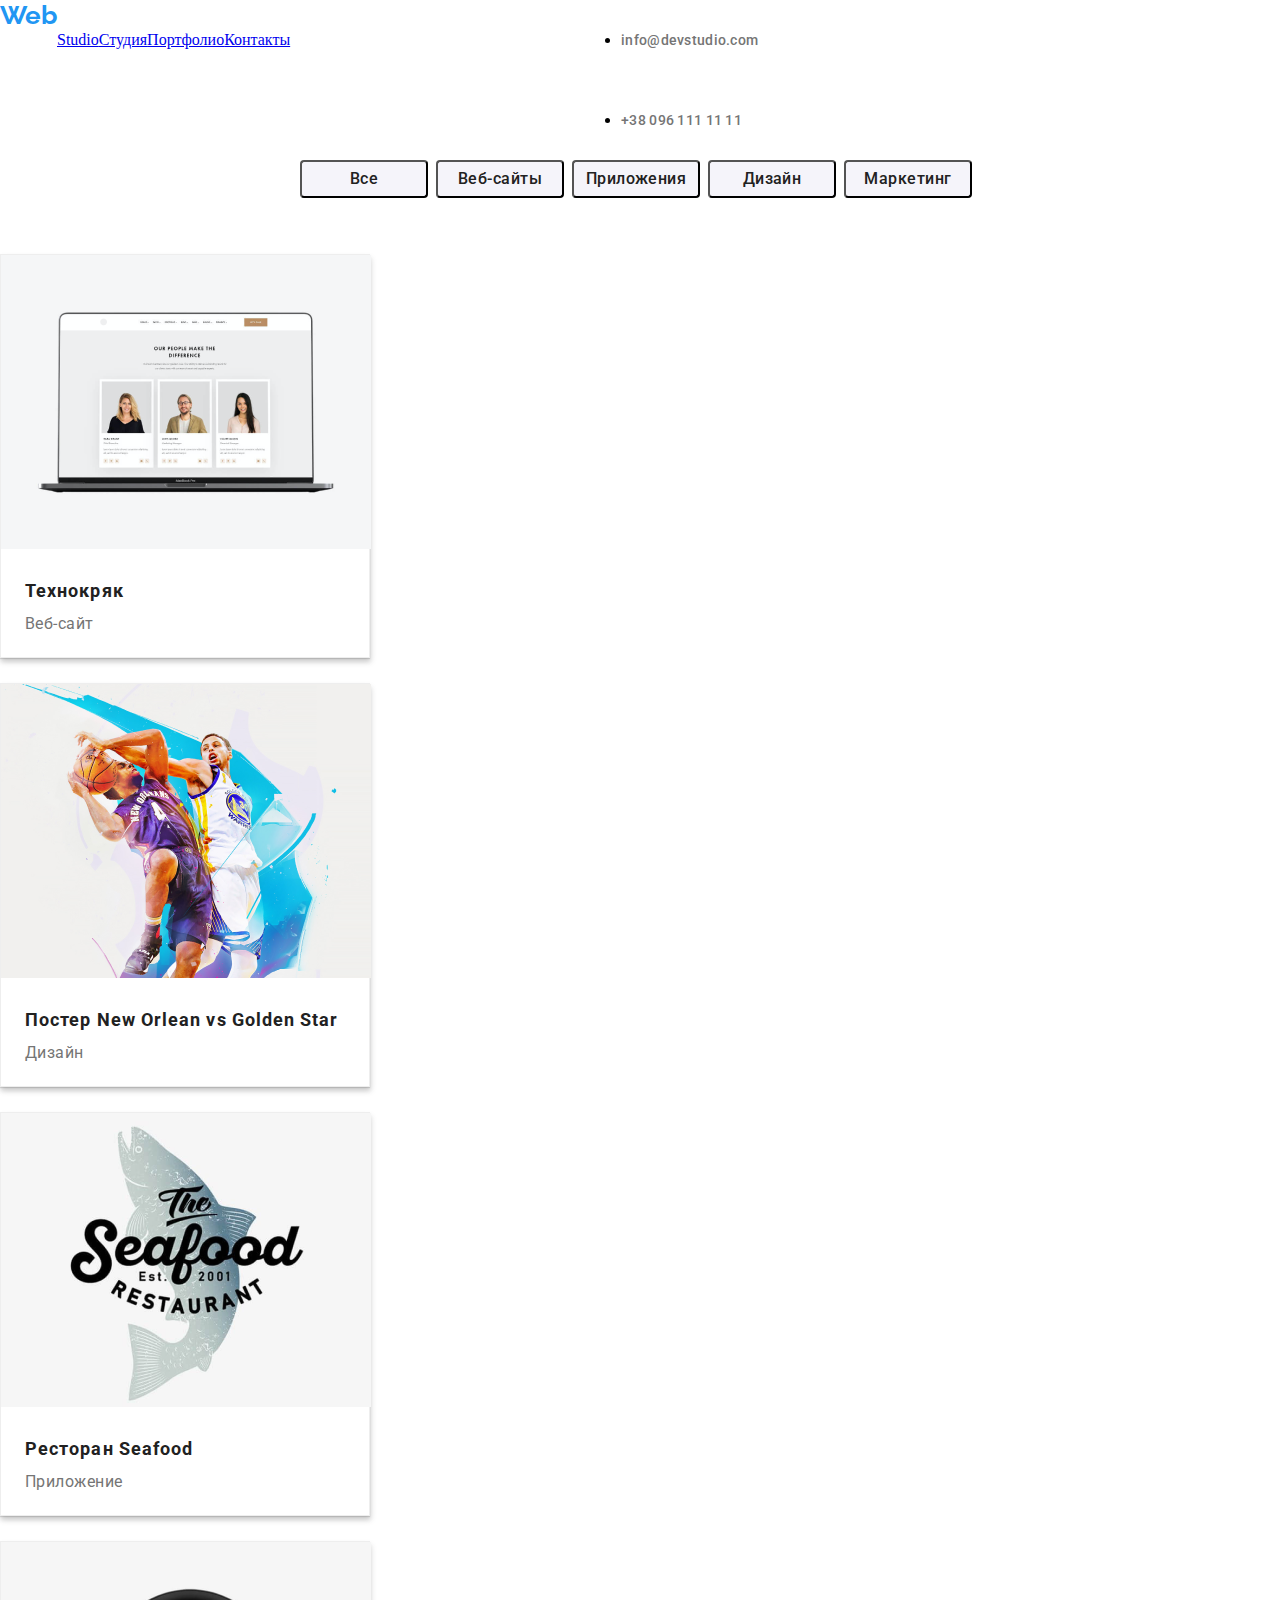
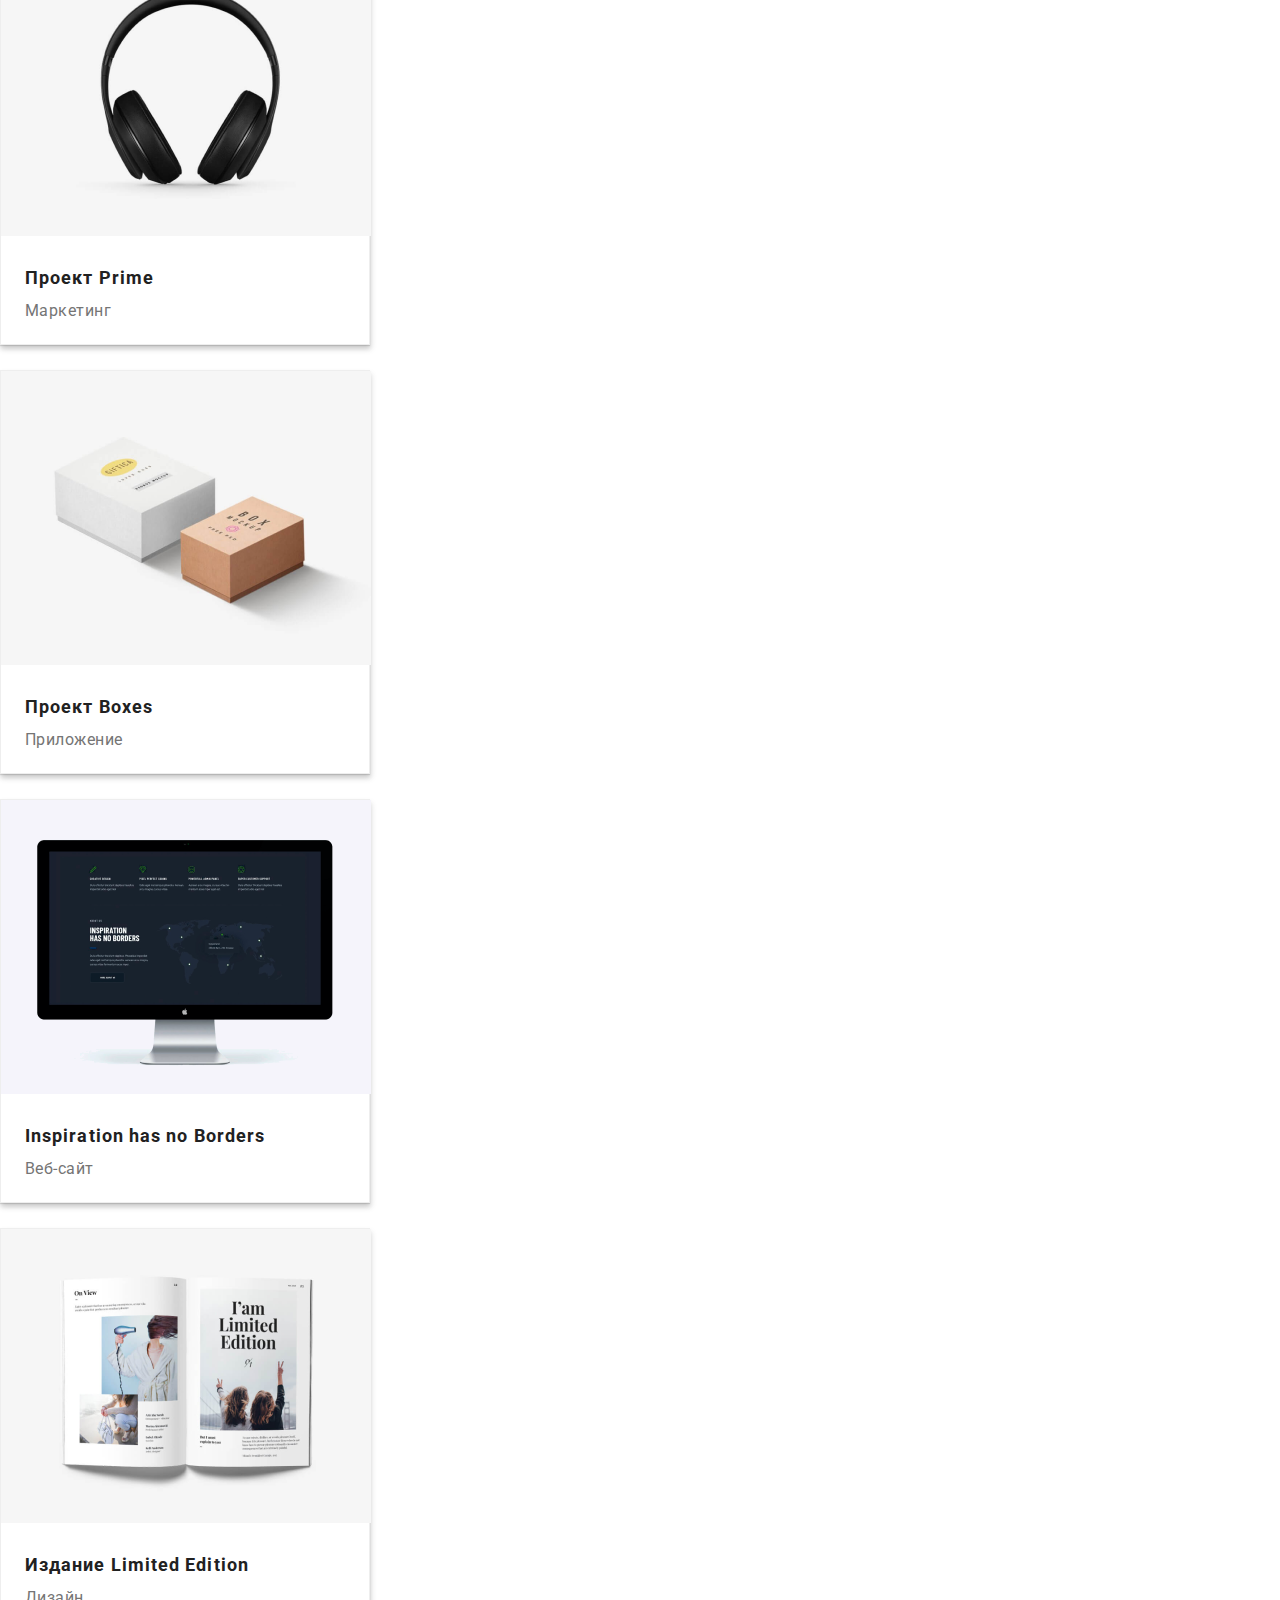
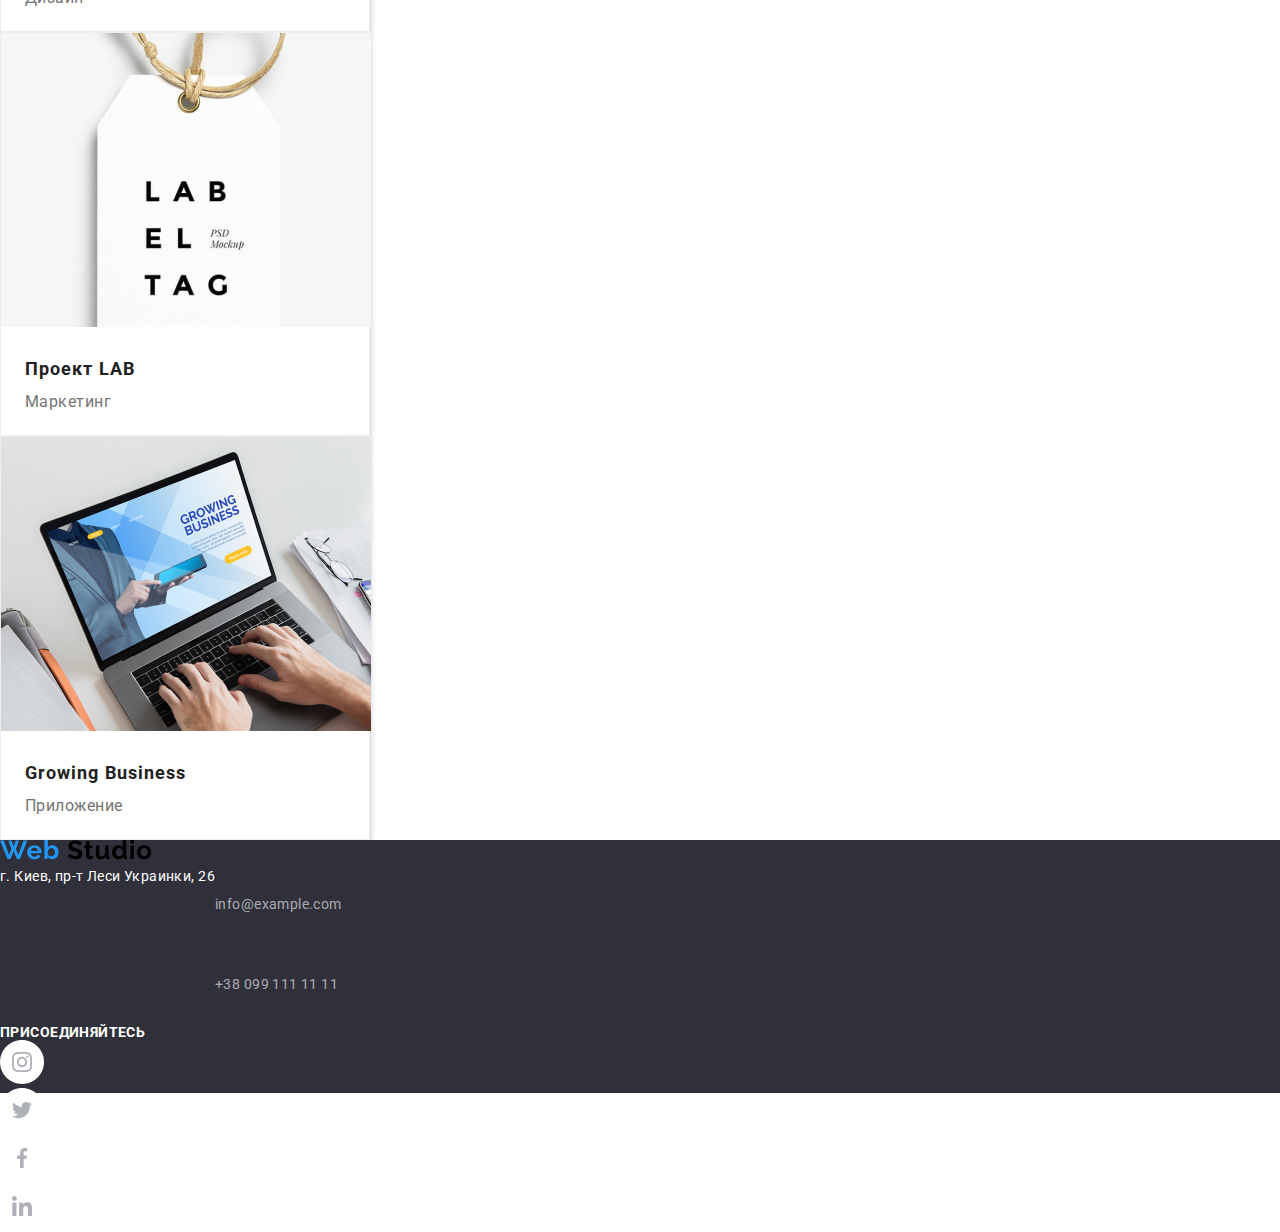
<file: index.html>
<!DOCTYPE html>
<html lang="en">
  <head>
    <meta charset="UTF-8" />
    <meta name="viewport" content="width=device-width, initial-scale=1.0" />
    <meta http-equiv="X-UA-Compatible" content="ie=edge" />
    <link rel="stylesheet" href="css/style.css" />
    <link
      href="https://fonts.googleapis.com/css2?family=Raleway:wght@700&family=Roboto:wght@400;500;700&display=swap"
      rel="stylesheet"
    />
    <title>Document</title>
  </head>
  <body>
    <header>
      <nav class="nav-logo">
        <a class="logo" href="./index.html">Web</a>
        <a href="./index.html">Studio</a>
        <ul class="nav-had">
          <li><a href="./index.html">Студия</a></li>
          <li><a href="./portfolio.html">Портфолио</a></li>
          <li><a href="#adres">Контакты</a></li>
        </ul>

        <address class="contact">
          <ul>
            <li>
              <a href="mailto:info@devstudio.com">info@devstudio.com</a>
            </li>
            <li>
              <a href="tel:+380961111111">+38 096 111 11 11</a>
            </li>
          </ul>
        </address>
      </nav>
    </header>

    <main>
      <nav>
        <ul class="pfnav">
          <li><button>Все</button></li>
          <li><button>Веб-сайты</button></li>
          <li><button>Приложения</button></li>
          <li><button>Дизайн</button></li>
          <li><button>Маркетинг</button></li>
        </ul>
      </nav>

      <section class="pf-main">
        <ul>
          <li>
            <a href=""
              ><img
                class="icon-photo"
                src="./img/photoportfolio/img.png"
                alt=""
                width="370"
                height="294"
            /></a>
            <h3>Технокряк</h3>
            <p id="website">Веб-сайт</p>
          </li>
          <li>
            <a href="#"
              ><img
                class="icon-photo"
                src="./img/photoportfolio/img-2.png"
                alt=""
                width="370"
                height="294"
            /></a>
            <h3>Постер New Orlean vs Golden Star</h3>
            <p id="design">Дизайн</p>
          </li>
          <li>
            <a href="#"
              ><img
                class="icon-photo"
                src="./img/photoportfolio/img-3.png"
                alt=""
                width="370"
                height="294"
            /></a>
            <h3>Ресторан Seafood</h3>
            <p id="attachment">Приложение</p>
          </li>
          <li>
            <a href="#"
              ><img
                class="icon-photo"
                src="./img/photoportfolio/img-4.png"
                alt=""
                width="370"
                height="294"
            /></a>
            <h3>Проект Prime</h3>
            <p id="marketing">Маркетинг</p>
          </li>
          <li>
            <a href="#"
              ><img
                class="icon-photo"
                src="./img/photoportfolio/img-5.png"
                alt=""
                width="370"
                height="294"
            /></a>
            <h3>Проект Boxes</h3>
            <p>Приложение</p>
          </li>
          <li>
            <a href="#"
              ><img
                class="icon-photo"
                src="./img/photoportfolio/img-6.png"
                alt=""
                width="370"
                height="294"
            /></a>
            <h3>Inspiration has no Borders</h3>
            <p>Веб-сайт</p>
          </li>
          <li>
            <a href="#"
              ><img
                class="icon-photo"
                src="./img/photoportfolio/img-7.png"
                alt=""
                width="370"
                height="294"
            /></a>
            <h3>Издание Limited Edition</h3>
            <p>Дизайн</p>
          </li>
          <li>
            <a href="#"
              ><img
                class="icon-photo"
                src="./img/photoportfolio/img-8.png"
                alt=""
                width="370"
                height="294"
            /></a>
            <h3>Проект LAB</h3>
            <p>Маркетинг</p>
          </li>
          <li>
            <a href="#"
              ><img
                class="icon-photo"
                src="./img/photoportfolio/img-9.png"
                alt=""
                width="370"
                height="294"
            /></a>
            <h3>Growing Business</h3>
            <p>Приложение</p>
          </li>
        </ul>
      </section>
    </main>
    <!--Футтер-->
    <footer class="down">
      <a href="./index.html"
        ><img src="./img/Icon/WebStudio.svg" alt="WebStudio"
      /></a>
      <address class="contact">
        <p id="adres">г. Киев, пр-т Леси Украинки, 26</p>
        <ul class="down-address">
          <li><a href="mailto:info@example.com">info@example.com</a></li>
          <li><a href="tel:+380991111111">+38 099 111 11 11</a></li>
        </ul>
      </address>

      <h3>присоединяйтесь</h3>
      <ul>
        <li>
          <a href="#"
            ><img
              src="./img/icon2/Ellipse.svg"
              alt="instagram"
              width="44"
              height="44"
          /></a>
        </li>
        <li>
          <a href="#"
            ><img
              src="./img/icon2/Ellipse-2.svg"
              alt="facebook"
              width="44"
              height="44"
          /></a>
        </li>
        <li>
          <a href="#"
            ><img
              src="./img/icon2/Ellipse-3.svg"
              alt="twitter"
              width="44"
              height="44"
          /></a>
        </li>
        <li>
          <a href="#"
            ><img
              src="./img/icon2/Ellipse-4.svg"
              alt="linkedin"
              width="44"
              height="44"
          /></a>
        </li>
      </ul>
    </footer>
  </body>
</html>
</file>
<file: css/style.css>
@import url("https://fonts.googleapis.com/css2?family=Raleway:wght@400;700&display=swap");
@import url("https://fonts.googleapis.com/css2?family=Roboto:wght@400;900&display=swap");
* {
  padding: 0;
  margin: 0;
}
*,
::before,
::after {
  box-sizing: border-box;
}
:root {
  --nav-color: #212121;
  --main-white-color: #ffffff;
  --second-color: #757575;
  --font-family-nav: "Roboto", Sans-serif;
  --hover-color: #2196f3;
}
.container {
  width: 1170px;
  margin-left: auto;
  margin-right: auto;
}
/*Хедер*/
.nav-container {
  max-width: 1600px;
}
.had-nav-logo {
  width: 1600px;
}
.nav-logo-img {
  display: flex;
  align-items: center;
  justify-content: center;
  text-decoration: none;
  margin-right: 50px;
}
.nav-logo-img a {
  font-family: "Raleway", sans-serif;
  font-style: normal;
  font-weight: bold;
  font-size: 26px;
  line-height: 31px;
  letter-spacing: 0.03em;
  text-decoration: none;
  cursor: pointer;
}
.first-word {
  font-style: sans-serif;
  color: var(--hover-color);
}
.second-word {
  color: var(--nav-color);
}
.nav-logo {
  display: flex;
  line-height: 80px;
  margin-right: auto;
  margin-left: auto;
}
.had-container {
  margin-bottom: 93px;
}
.nav-had {
  display: flex;
  list-style: none;
  margin-right: 331px;
}
.nav-had-item a {
  text-decoration: none;
  color: var(--nav-color);
  font-family: var(--font-family-nav);
  font-style: normal;
  font-weight: 500;
  font-size: 14px;
  line-height: 16px;
  letter-spacing: 0.02em;
}
.nav-had-item:not(:last-child) {
  margin-right: 50px;
}
.logo {
  color: var(--hover-color);
  text-decoration: none;
  font-family: "Raleway", Sans-serif;
  font-style: normal;
  font-weight: bold;
  font-size: 26px;
  line-height: 31px;
}
.contact {
  display: flex;
  list-style: none;
  line-height: 80px;
}
.contact-item {
  display: flex;
  align-items: center;
  justify-content: center;
  padding-top: 35px;
  line-height: 80px;
  --color5: var(--second-color);
}
.contact-item-mail {
  width: 16px;
  height: 11px;
  display: flex;
  line-height: 80px;
  margin-right: 10px;
  --color5: var(--second-color);
}
.contact-item-phone {
  width: 10px;
  height: 15px;
  --color5: var(--second-color);
  display: flex;
  line-height: 80px;
  margin-right: 10px;
}
.contact-item:not(:last-child) {
  margin-right: 30px;
}
.contact a {
  font-family: var(--font-family-nav);
  text-decoration: none;
  font-style: normal;
  font-weight: 500;
  font-size: 14px;
  line-height: 12px;
  letter-spacing: 0.02em;
  color: #757575;
}
.contact-item:hover,
.contact-item:focus {
  --color5: var(--hover-color);
}
.contact-item-phone:hover,
.contact-item-phone:focus,
.contact-item-mail:hover,
.contact-item-mail:focus,
.email:hover,
.email:focus,
.smartphone:hover,
.smartphone:focus {
  --color5: var(--hover-color);
  color: var(--hover-color);
}

.nav-had a:hover,
.nav-had a:focus {
  color: var(--hover-color);
}

.btn {
  position: absolute;
  width: 200px;
  height: 50px;
  background: #2196f3;
  box-shadow: 0px 4px 4px rgba(0, 0, 0, 0.15);
  border-radius: 4px;
  left: 732px;
  top: 360px;
  vertical-align: center;
  align-items: center;
  text-align: center;
  font-family: var(--font-family-nav);
  font-style: normal;
  font-weight: bold;
  font-size: 16px;
  line-height: 50px;
  letter-spacing: 0.06em;
  text-decoration: none;
  color: var(--main-white-color);
}
.main-banner {
  width: 1600px;
}
.overlay h1 {
  position: absolute;
  width: 696px;
  height: 120px;
  left: 452px;
  top: 200px;
  font-family: "Roboto";
  font-style: normal;
  font-weight: 900;
  font-size: 44px;
  line-height: 60px;
  text-align: center;
  letter-spacing: 0.06em;
  text-transform: uppercase;
  color: #ffffff;
}
.banner {
  width: 1600px;
  height: 600px;
  background-image: url("../img/photo/Headerimg.jpg");
  background-size: cover;
  position: relative;
  overflow: hidden;
  margin-left: 0;
  margin-right: 0;
}
.overlay {
  display: flex;
  align-items: center;
  justify-content: center;
  position: absolute;
  width: 100%;
  height: 100%;
  background: rgba(47, 48, 58, 0.8);
}

.main-section {
  padding-top: 94px;
}
.cont-icon {
  display: flex;
  align-items: center;
  justify-content: center;
  list-style: none;
}
.icon:not(:last-child) {
  margin-right: 30px;
}
.icon-fon {
  display: flex;
  align-items: center;
  justify-content: center;
  width: 270px;
  height: 120px;
  background: #f5f4fa;
  border-radius: 4px;
  margin-bottom: 30px;
}

.sprite-icon {
  width: 70px;
  height: 70px;
}

.icon h3 {
  font-family: var(--font-family-nav);
  font-style: normal;
  font-weight: bold;
  font-size: 14px;
  line-height: 16px;
  letter-spacing: 0.03em;
  text-transform: uppercase;
  color: var(--nav-color);
  margin-bottom: 10px;
}
.icon p {
  font-family: var(--font-family-nav);
  font-style: normal;
  font-weight: normal;
  font-size: 14px;
  line-height: 24px;
  letter-spacing: 0.03em;
  color: var(--second-color);
}
.card-foto {
  width: 370px;
  height: 294px;
  margin-bottom: 94px;
}

.card-foto p {
  position: absolute;
  width: 370px;
  height: 70px;
  font-family: var(--font-family-nav);
  font-style: normal;
  font-weight: bold;
  font-size: 14px;
  text-align: center;
  line-height: 70px;
  letter-spacing: 0.03em;
  text-transform: uppercase;
  text-decoration: none;
  color: var(--main-white-color);
  background: rgba(47, 48, 58, 0.8);
  margin-top: -75px;
}
.card-foto:not(:last-child) {
  margin-right: 30px;
}
/*Чем мы занимаемся*/
.making-card {
  width: 1600px;
}
.making-card h2 {
  padding-top: 94px;
  padding-bottom: 50px;
}

.hat {
  font-family: var(--font-family-nav);
  font-style: normal;
  font-weight: bold;
  text-align: center;

  font-size: 36px;
  line-height: 42px;
  letter-spacing: 0.03em;
  color: var(--nav-color);
}
.making {
  display: flex;
  list-style: none;
}
/*Наша команда*/
.our-team {
  width: 1600px;
  height: 702px;
  background: #f5f4fa;
}
.flex-team {
  display: flex;
}
.our-team h2 {
  text-align: center;
  padding-top: 94px;
  padding-bottom: 50px;
}
.our-team h3 {
  font-family: var(--font-family-nav);
  font-style: normal;
  font-weight: 500;
  font-size: 16px;
  line-height: 19px;
  letter-spacing: 0.03em;
  color: var(--nav-color);
  text-align: center;
}
.our-team p {
  font-family: var(--font-family-nav);
  font-style: normal;
  font-weight: normal;
  font-size: 16px;
  line-height: 19px;
  letter-spacing: 0.03em;
  color: var(--second-color);
  text-align: center;
}

.pictures-name {
  list-style: none;
  border-radius: 0px 0px 4px 4px;
  box-shadow: 0px 2px 1px rgba(0, 0, 0, 0.2), 0px 1px 1px rgba(0, 0, 0, 0.14),
    0px 1px 3px rgba(0, 0, 0, 0.12);
  background: #ffffff;
  width: 270px;
  height: 422px;
  margin-right: 30px;
  text-align: center;
}
.pictures-name img {
  margin-bottom: 30px;
}
.pictures-name h3 {
  margin-bottom: 10px;
}
.pictures-name p {
  margin-bottom: 16px;
}
.social-icon {
  display: flex;
  list-style: none;
  justify-content: center;
}
.social-icon a {
  margin-right: 10px;
  text-align: center;
}
.social-icon-item-sprite {
  --color3: #fff;
  --color4: #afb1b8;
  width: 44px;
  height: 44px;
}
.social-icon-item-sprite:hover,
.social-icon-item-sprite:focus {
  --color3: var(--hover-color);
  --color4: var(--main-white-color);
}

/*портфолио*/
.had-nav-logo {
  margin-bottom: 100px;
}

.pfnav button {
  font-family: var(--font-family-nav);
  font-style: normal;
  font-weight: 500;
  font-size: 16px;
  line-height: 26px;
  letter-spacing: 0.03em;
  color: var(--nav-color);
  width: 128px;
  height: 38px;
  background: #f5f4fa;
  border-radius: 4px;
  text-decoration: none;
}
.pfnav {
  display: flex;
  justify-content: center;
  align-items: center;
  margin-bottom: 56px;
}
.pfnav li {
  list-style: none;
  margin-right: 8px;
}
.pfnav li button:hover,
.pfnav li button:focus {
  color: var(--main-white-color);
  background-color: var(--hover-color);
  box-shadow: 0px 2px 2px rgba(0, 0, 0, 0.12), 0px 1px 2px rgba(0, 0, 0, 0.08),
    0px 3px 1px rgba(0, 0, 0, 0.1);
  border-radius: 4px;
}
.pf-main-item {
  display: flex;
  flex-wrap: wrap;
  list-style: none;
  margin-bottom: 94px;
}
.pf-main li:nth-child(3n) {
  margin-right: 0px;
}
.pf-main h3 {
  font-family: var(--font-family-nav);
  font-style: normal;
  font-weight: bold;
  font-size: 18px;
  line-height: 36px;
  letter-spacing: 0.06em;
  color: var(--nav-color);
  margin-left: 24px;
}
.pf-main p {
  font-family: var(--font-family-nav);
  font-style: normal;
  font-weight: normal;
  font-size: 16px;
  line-height: 30px;
  letter-spacing: 0.03em;
  color: var(--second-color);
  margin-left: 24px;
}
.pf-main li {
  width: 370px;
  height: 404px;
  background: #ffffff;
  border: 1px solid #eeeeee;
  box-shadow: 1px 4px 6px rgba(0, 0, 0, 0.16), 0px 4px 4px rgba(0, 0, 0, 0.06),
    0px 1px 1px rgba(0, 0, 0, 0.12);
  margin-right: 25px;
  margin-bottom: 25px;
}
.pf-main li:nth-last-child(-n + 3) {
  margin-bottom: 0px;
}

.icon-photo {
  margin-bottom: 20px;
}
/*Постоянные клиенты*/
.icon-client-team {
  width: 1600px;
}
.icon-client {
  display: flex;
  width: 1170px;
  list-style: none;
  margin-left: auto;
  margin-right: auto;
  margin-bottom: 94px;
}
.icon-client-team h2 {
  padding-top: 94px;
  padding-bottom: 50px;
}
.icon-client-item a {
  display: flex;
  width: 170px;
  height: 90px;
  justify-content: center;
  align-items: center;
}

.icon-client li {
  width: 170px;
  height: 90px;
  border: 1px solid #afb1b8;
  border-radius: 4px;
}
.icon-client-item:not(:last-child) {
  margin-right: 30px;
}
.icon-client-item:hover,
.icon-client-item:focus {
  border: 1px solid var(--hover-color);
  --color4: var(--hover-color);
}

.icon-client-logo-first {
  width: 44px;
  height: 50px;
}
.icon-client-logo-second {
  width: 40px;
  height: 52px;
}
.icon-client-logo-third {
  width: 41px;
  height: 43px;
}
.icon-client-logo-fourth {
  width: 80px;
  height: 42px;
}
.icon-client-logo-fifth {
  width: 59px;
  height: 47px;
}
.icon-client-logo-sixth {
  width: 88px;
  height: 45px;
}
/*Футтер*/

.foot-position {
  display: flex;
  padding-top: 60px;
}
.down {
  width: 1600px;
  height: 253px;
  background: #2f303a;
}
.down p {
  font-family: var(--font-family-nav);
  font-style: normal;
  font-weight: normal;
  font-size: 14px;
  line-height: 24px;
  letter-spacing: 0.03em;
  color: var(--main-white-color);
}
.down-address {
  list-style: none;
}
.down-address a {
  font-family: var(--font-family-nav);
  font-style: normal;
  font-weight: normal;
  font-size: 14px;
  line-height: 24px;
  letter-spacing: 0.03em;
  color: rgba(255, 255, 255, 0.6);
  list-style: none;
  text-decoration: none;
}
.contact-foot p,
.down-address-item {
  margin-bottom: 9px;
}
.down h3 {
  font-family: var(--font-family-nav);
  font-style: normal;
  font-weight: bold;
  font-size: 14px;
  line-height: 16px;
  letter-spacing: 0.03em;
  text-transform: uppercase;
  color: var(--main-white-color);
}
.cont-foot {
  margin-right: 69px;
}
.social {
  display: flex;
}
.social-item {
  list-style: none;
  margin-right: 10px;
}
.foot-logo a {
  font-family: "Raleway", sans-serif;
  color: #ffffff;
  font-style: normal;
  font-weight: bold;
  font-size: 26px;
  line-height: 31px;
  letter-spacing: 0.03em;
  text-decoration: none;
  cursor: pointer;
}
.ffword {
  color: var(--hover-color);
}
.sfword {
  color: var(--main-white-color);
}
.foot-logo {
  margin-bottom: 20px;
}
.social-block h3 {
  margin-bottom: 20px;
  margin-right: 155px;
  font-family: Roboto;
  font-style: normal;
  font-weight: bold;
  font-size: 14px;
  line-height: 16px;
  letter-spacing: 0.03em;
  text-transform: uppercase;
  color: #ffffff;
}
.social-icon-item-foot-sprite {
  width: 44px;
  height: 44px;
  --color3: rgb(62, 63, 73);
  --color4: var(--main-white-color);
}
.social-item {
  display: flex;
  width: 44px;
  height: 44px;
  background-color: rgb(62, 63, 73);
  border-radius: 50%;
  justify-content: center;
  align-items: center;
}
.social-icon-item-foot-sprite:hover {
  --color3: var(--hover-color);
  --color4: var(--main-white-color);
  border-radius: 50%;
}
.social-form form {
  width: 358px;
  height: 50px;
  border: 1px solid rgba(255, 255, 255, 0.3);
  box-sizing: border-box;
  box-shadow: 0px 4px 4px rgba(0, 0, 0, 0.15);
  border-radius: 4px;
  font-family: Roboto;
  font-style: normal;
  font-weight: normal;
  font-size: 16px;
  line-height: 20px;
  display: flex;
  align-items: center;
  letter-spacing: 0.03em;
  color: rgba(255, 255, 255, 0.6);
  padding-left: 16px;
  margin-right: 12px;
}
.social-form h3 {
  margin-bottom: 20px;
}
.social-form-item {
  display: flex;
}
.social-btn {
  width: 200px;
  height: 47px;
  background: #2196f3;
  box-shadow: 0px 4px 4px rgba(0, 0, 0, 0.15);
  border-radius: 4px;
  font-family: "Roboto";
  font-style: normal;
  font-weight: bold;
  font-size: 16px;
  line-height: 30px;
  display: flex;
  align-items: center;
  justify-content: space-between;
  letter-spacing: 0.06em;
  color: #ffffff;
  padding-left: 29px;
  padding-right: 25px;
}
.icon-send {
  width: 24px;
  height: 24px;
}
</file>
